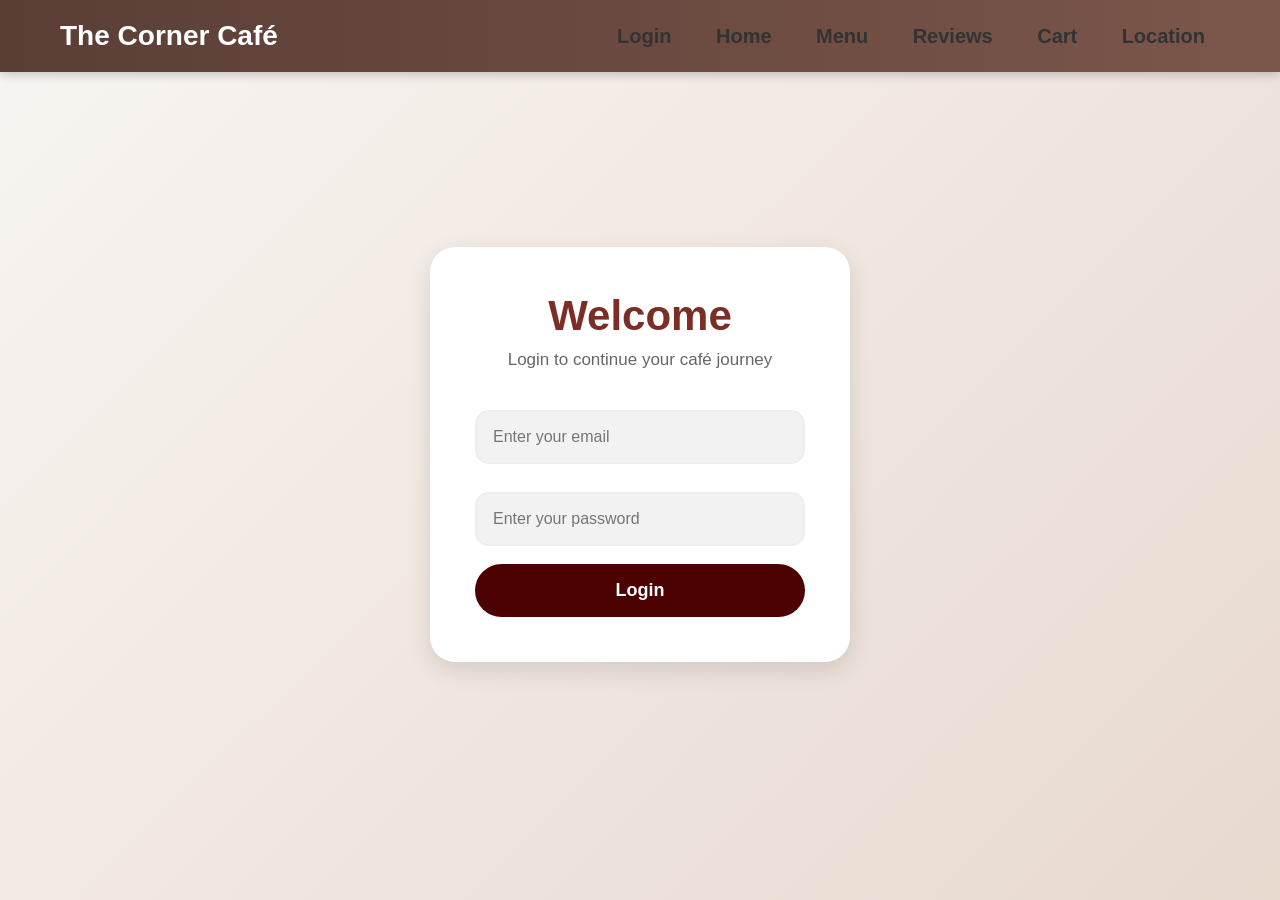
<file: login.html>
<!-- login.html -->

<!DOCTYPE html>
<html lang="en">
<head>
<meta charset="UTF-8">
<meta name="viewport" content="width=device-width, initial-scale=1.0">

<title>Login | The Corner Café</title>

<link rel="stylesheet" href="style.css">

<link rel="icon" href="data:image/svg+xml,<svg xmlns=%22http://www.w3.org/2000/svg%22 viewBox=%220 0 100 100%22><text y=%22.9em%22 font-size=%2290%22>☕</text></svg>">
</head>

<body class="login-page">

<!-- HEADER -->

<header>
    <h2>The Corner Café</h2>

    <nav>
        <a href="login.html">Login</a>
        <a href="index.html">Home</a>
        <a href="menu.html">Menu</a>
        <a href="reviews.html">Reviews</a>
        <a href="cart.html">Cart</a>
        <a href="location.html">Location</a>
    </nav>
</header>

<!-- LOGIN SECTION -->

<div class="login-container">

    <div class="login-box">

        <h1>Welcome</h1>

        <p class="login-text">
            Login to continue your café journey
        </p>

        <form id="loginForm">

            <input type="email"
            id="email"
            placeholder="Enter your email"
            required>

            <input type="password"
            id="password"
            placeholder="Enter your password"
            required>

            <button type="submit" class="login-btn">
                Login
            </button>

        </form>

    </div>

</div>

<script src="script.js"></script>

</body>
</html>
</file>
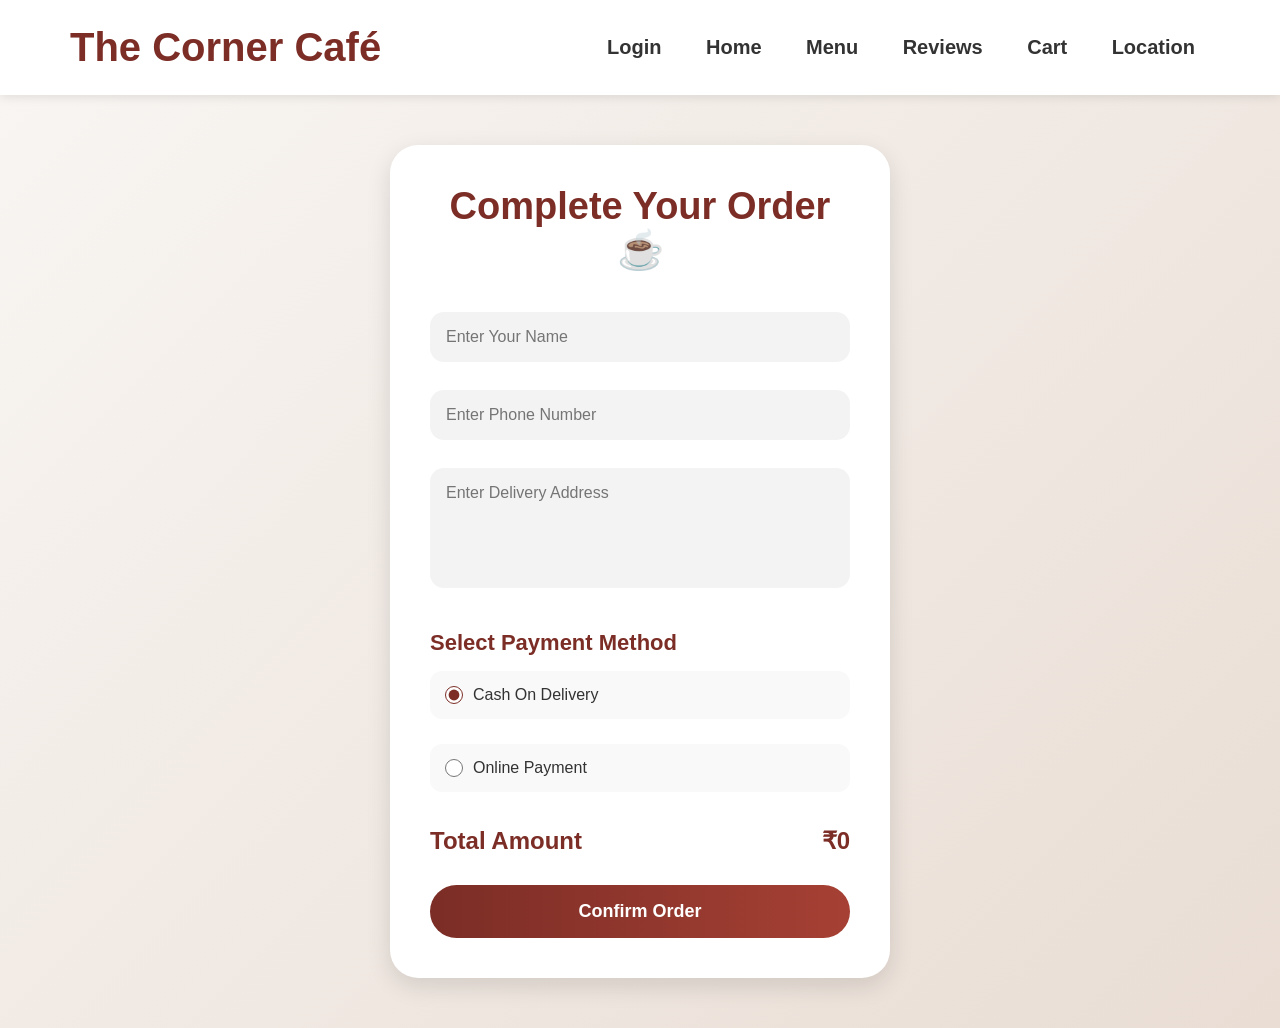
<file: order.html>
<!DOCTYPE html>
<html lang="en">
<head>
    <meta charset="UTF-8">
    <meta name="viewport" content="width=device-width, initial-scale=1.0">
    <title>Place Order | The Corner Café</title>

    <link rel="stylesheet" href="style.css">
</head>

<body>

<header class="navbar">

    <h2 class="logo">The Corner Café</h2>

    <nav>
        <a href="login.html">Login</a>
        <a href="index.html">Home</a>
        <a href="menu.html">Menu</a>
        <a href="reviews.html">Reviews</a>
        <a href="cart.html">Cart</a>
        <a href="location.html">Location</a>
    </nav>

</header>

<div class="order-page">

    <div class="order-box">

        <h1>Complete Your Order ☕</h1>

        <input type="text"
        id="customerName"
        placeholder="Enter Your Name">

        <input type="text"
        id="customerPhone"
        placeholder="Enter Phone Number">

        <textarea
        id="customerAddress"
        placeholder="Enter Delivery Address"></textarea>

        <h3>Select Payment Method</h3>

        <div class="payment-options">

            <label>
                <input type="radio"
                name="payment"
                value="Cash On Delivery"
                checked>

                Cash On Delivery
            </label>

            <label>
                <input type="radio"
                name="payment"
                value="Online Payment">

                Online Payment
            </label>

        </div>

        <div class="total-row">

            <span>Total Amount</span>

            <span id="finalTotal">₹0</span>

        </div>

        <button id="finalPlaceOrderBtn">
            Confirm Order
        </button>

    </div>

</div>

<script src="script.js"></script>

</body>
</html>
</file>
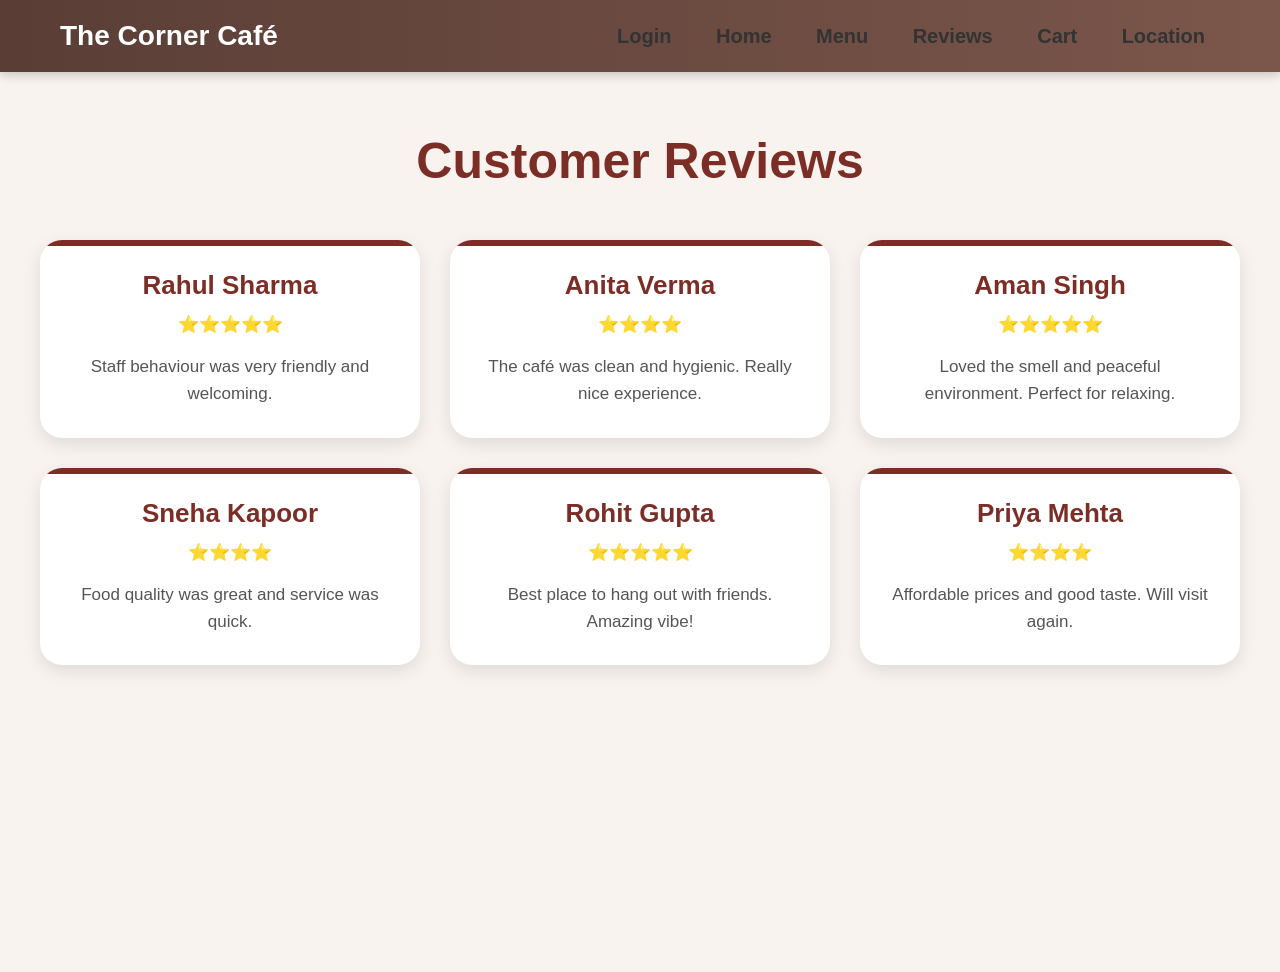
<file: reviews.html>
<!DOCTYPE html>
<html lang="en">
<head>
<meta charset="UTF-8">
<title>Customer Reviews</title>
<link rel="stylesheet" href="style.css">
<link rel="icon" href="data:image/svg+xml,<svg xmlns=%22http://www.w3.org/2000/svg%22 viewBox=%220 0 100 100%22><text y=%22.9em%22 font-size=%2290%22>☕</text></svg>">

</head>
<body>

<!-- HEADER -->
<header>
  <h2>The Corner Café</h2>
  <nav>
    <a href="login.html">Login</a>
    <a href="index.html">Home</a>
    <a href="menu.html">Menu</a>   
    <a href="reviews.html">Reviews</a>
    <a href="cart.html">Cart</a>
    <a href="location.html">Location</a>
  </nav>
</header>

<!-- REVIEWS SECTION -->
<section class="reviews-full">
  <h1>Customer Reviews</h1>

  <div class="reviews-container">

    <div class="review-card">
      <h3>Rahul Sharma</h3>
      <p class="stars">⭐⭐⭐⭐⭐</p>
      <p>Staff behaviour was very friendly and welcoming.</p>
    </div>

    <div class="review-card">
      <h3>Anita Verma</h3>
      <p class="stars">⭐⭐⭐⭐</p>
      <p>The café was clean and hygienic. Really nice experience.</p>
    </div>

    <div class="review-card">
      <h3>Aman Singh</h3>
      <p class="stars">⭐⭐⭐⭐⭐</p>
      <p>Loved the smell and peaceful environment. Perfect for relaxing.</p>
    </div>

    <div class="review-card">
      <h3>Sneha Kapoor</h3>
      <p class="stars">⭐⭐⭐⭐</p>
      <p>Food quality was great and service was quick.</p>
    </div>

    <div class="review-card">
      <h3>Rohit Gupta</h3>
      <p class="stars">⭐⭐⭐⭐⭐</p>
      <p>Best place to hang out with friends. Amazing vibe!</p>
    </div>

    <div class="review-card">
      <h3>Priya Mehta</h3>
      <p class="stars">⭐⭐⭐⭐</p>
      <p>Affordable prices and good taste. Will visit again.</p>
    </div>

  </div>
</section>

<script src="script.js"></script>
</body>
</html>
</file>
<file: style.css>
/* CSS FOR INDEX PAGE */

body {
    margin: 0;
    font-family: 'Poppins', sans-serif;
    background: #f8f5f2;
    color: #333;
    scroll-behavior: smooth;
}

html {
    scroll-behavior: smooth;
}

/* NAVBAR */
header {
    display: flex;
    justify-content: space-between;
    align-items: center;
    padding: 20px 60px;
    background: linear-gradient(to right, #5a3e36, #7b564b);
    position: sticky;
    top: 0;
    z-index: 1000;
    box-shadow: 0 3px 10px rgba(0,0,0,0.2);
    color: white;
}

header h2 {
    margin: 0;
    font-size: 28px;
}

nav a {
    color: white;
    text-decoration: none;
    margin: 0 15px;
    font-weight: 600;
    transition: 0.3s;
    font-size:20px;
}

nav a:hover {
    color: #ffd27f;
}


.hero{
    height:100vh;

    background:
    linear-gradient(rgba(0,0,0,0.5), rgba(0,0,0,0.5)),
    url('https://t4.ftcdn.net/jpg/15/22/18/77/360_F_1522187751_Mc0GzTPkSlHuzqa0BFGgYOeft7KJVYCD.jpg');

    background-size:cover;
    background-position:center;
    background-repeat:no-repeat;

    display:flex;
    justify-content:center;
    align-items:center;

    color:white;
    text-align:center;
}

.hero p{
    color:white;
}

.hero-text {
    max-width: 600px;
}

.hero h1 {
    font-size: 80px;
    line-height: 1.2;
    margin-bottom: 20px;
}

.hero p {
    font-size: 28px;
    color:#ffd27f ;
    margin-bottom: 30px;
}

.hero img {
    width: 800px;
    border-radius: 25px;
    box-shadow: 0 10px 25px rgba(0,0,0,0.25);
    transition: 0.4s;
}

.hero img:hover {
    transform: scale(1.03);
}

/* BUTTONS */
button, .view-btn {
    padding: 14px 30px;
    background: linear-gradient(to right, #8b4513, #b5651d);
    color: white;
    border: none;
    border-radius: 30px;
    font-size: 16px;
    font-weight: 600;
    cursor: pointer;
    transition: 0.3s;
    text-decoration: none;
    display: inline-block;
}

button:hover, .view-btn:hover {
    transform: translateY(-3px);
    box-shadow: 0 8px 15px rgba(0,0,0,0.2);
}

/* SECTIONS */
section {
    padding: 80px 60px;
    text-align: center;
}

section h2 {
    font-size: 42px;
    margin-bottom: 25px;
}

/* ABOUT */
.about {
    background: #fff;
}

.about p {
    width: 70%;
    margin: auto;
    font-size: 25px;
    line-height: 1.8;
    color: #555;
}

/* OFFERS */
.offers {
    background: #fdf4ee;
}

.offer-box {
    width: 70%;
    margin: auto;
}

.offer-box p {
    background: white;
    padding: 30px;
    margin: 20px 0;
    border-radius: 15px;
    box-shadow: 0 3px 10px rgba(0,0,0,0.08);
    transition: 0.3s;
    font-size: 24px;
    font-weight: bold;
}

.offer-box p:hover {
    transform: translateX(10px);
}

/* REVIEWS PREVIEW */
.reviews-preview {
    background: #fff;
}

.reviews-preview p {
    background: #f8f5f2;
    width: 60%;
    margin: 15px auto;
    padding: 20px;
    border-radius: 15px;
}

/* Section Styling */
.gallery-preview {
    padding: 40px 20px;
    text-align: center;
    background-color: #fffaf5; /* Subtle cream background */
}

.gallery-preview h2 {
    font-size: 2.5rem;
    color: black; /* Terracotta Accent */
    margin-bottom: 30px;
    position: relative;
    display: inline-block;
}

/* Creating the underline effect for the heading */
.gallery-preview h2::after {
    content: '';
    display: block;
    width: 60%;
    height: 3px;
    background: whitesmoke;
    margin: 8px auto 0;
}

/* Image Grid Layout */
.preview-images {
    display: grid;
    /* This creates 3 equal columns; it drops to 2 or 1 on smaller screens */
    grid-template-columns: repeat(auto-fit, minmax(300px, 1fr));
    gap: 20px;
    max-width: 1200px;
    margin: 0 auto;
}

/* Individual Image Styling */
.preview-images img {
    width: 100%;
    height: 250px; /* Fixed height for a uniform look */
    object-fit: cover; /* This fixes the "fit to box" issue without stretching */
    border-radius: 15px;
    box-shadow: 0 5px 15px rgba(0,0,0,0.1);
    transition: transform 0.3s ease, box-shadow 0.3s ease;
    cursor: pointer;
}

/* Hover Effect */
.preview-images img:hover {
    transform: scale(1.03);
    box-shadow: 0 8px 25px rgba(226, 114, 91, 0.3); /* Saffron glow */
}


/* CONTACT FORM */
.contact {
    background: white;
}

#contactForm {
    max-width: 600px;
    margin: auto;
}

input, textarea {
    width: 100%;
    padding: 15px;
    margin: 10px 0;
    border: none;
    border-radius: 12px;
    background: #f2f2f2;
    font-size: 16px;
    box-sizing: border-box;
}

textarea {
    height: 120px;
}

/* FOOTER */
footer {
    background: #2b1d18;
    color: white;
    text-align: center;
    padding: 30px;
    font-size: 25px;
}

footer p {
    margin: 5px 0;
}

/* CSS FOR MENU PAGE  */

*{
    margin:0;
    padding:0;
    box-sizing:border-box;
    font-family:Arial;
}

body{
    background:#f5f1ec;
}

/* NAVBAR */

.navbar{
    display:flex;
    justify-content:space-between;
    align-items:center;
    background:white;
    padding:25px 70px;
    box-shadow:0 2px 10px rgba(0,0,0,0.1);
}

.logo{
    color:#7b2d26;
    font-size:40px;
}

nav a{
    text-decoration:none;
    color:#333;
    margin-left:25px;
    font-weight:bold;
}

.search-wrapper{
    position:sticky;
    top:0;
    background:#f5f1ec;
    padding:25px;
    display:flex;
    justify-content:center;
    z-index:1000;
}

.search-bar{
    width:550px;
    padding:16px 22px;
    border:none;
    border-radius:40px;
    font-size:16px;
    box-shadow:0 2px 10px rgba(0,0,0,0.1);
}

.container{
    width:90%;
    margin:auto;
    display:grid;
    grid-template-columns:repeat(auto-fit,minmax(280px,1fr));
    gap:30px;
    padding-bottom:50px;
}

.category-name{
    grid-column:1/-1;
    font-size:40px;
    color:#7b2d26;
    margin-top:30px;
    font-weight:bold;
}

.menu-item{
    background:white;
    border-radius:18px;
    overflow:hidden;
    box-shadow:0 4px 15px rgba(0,0,0,0.1);
    transition:0.3s;
}

.menu-item:hover{
    transform:translateY(-5px);
}



.item-img{
    width:100%;
    height:220px;
    object-fit:cover;
}

.item-details{
    padding:20px;
    text-align:center;
}

.item-details h3{
    font-size:28px;
    margin-bottom:10px;
}

.desc{
    color:#666;
    margin-bottom:15px;
}

.price{
    color:#7b2d26;
    font-size:22px;
    font-weight:bold;
    display:block;
    margin-bottom:18px;
}

.add-btn{
    border:none;
    background:#7b2d26;
    color:white;
    padding:12px 28px;
    border-radius:30px;
    cursor:pointer;
    font-size:15px;
    transition:0.3s;
}

.add-btn:hover{
    background:#5b1f1a;
}

.toast{
    position:fixed;
    top:20px;
    right:20px;
    background:#7b2d26;
    color:white;
    padding:15px 22px;
    border-radius:12px;
    opacity:0;
    transition:0.3s;
    transform:translateY(-20px);
    z-index:9999;
}

.toast.show{
    opacity:1;
    transform:translateY(0);
}

/* RESPONSIVE STYLES */

@media (max-width: 768px) {
    /* Stack the navbar items vertically */
    .navbar {
        flex-direction: row;
        padding: 20px;
        text-align: center;
    }

    .logo {
        font-size: 30px;
        margin-bottom: 15px;
    }

    nav {
        display: flex;
        flex-wrap: wrap;
        justify-content: center;
        gap: 10px;
    }

    nav a {
        margin-left: 0;
        padding: 5px 10px;
        font-size: 14px;
    }

    /* Make the search bar responsive */
    .search-bar {
        width:80%; /* Use percentage instead of fixed px */
        max-width: 550px;
    }

    /* Adjust the grid for smaller phones */
    .container {
        grid-template-columns: repeat(auto-fit, minmax(100%, 1fr));
        width: 85%;
        gap: 10px;
    }

    .category-name {
        font-size: 30px;
        text-align: center;
    }
}
@media (max-width: 600px) {
    .container {
        /* On small phones, show 1 item per row to keep text readable */
        grid-template-columns: 1fr; 
        width: 95%;
    }
    
    .item-img {
        height: 200px; /* Slightly shorter images on mobile */
    }
}
/* CART PAGE */

.cart-container{
    width:90%;
    margin:40px auto;
    display:grid;
    grid-template-columns:2fr 1fr;
    gap:30px;
}

#cartItems{
    display:flex;
    flex-direction:column;
    gap:20px;
}

.cart-item{
    background:white;
    border-radius:18px;
    padding:10px 20px;
    width: 95%;
    max-width:900px;
    display:flex;
    gap:20px;
    justify-content: flex-start;
    align-items:center;
    box-shadow:0 4px 12px rgba(0,0,0,0.1);
    margin-bottom: 20px;
}

.cart-item img{
    width:200px;
    height:200px;
    object-fit:cover;
    border-radius:15px;
}

.cart-info h3{
    color:#7b2d26;
    margin-bottom:10px;
}

.cart-info p{
    color:#666;
    margin-bottom:10px;
}

.cart-info span{
    color:#7b2d26;
    font-size:25px;
    font-weight:bold;
}

.go-cart-section{
    width: 100%;
    display: flex;
    justify-content: center;
    align-items: center;
    margin: 60px 0;
}

.go-cart-btn{
    background: #8b2e1f;
    color: white;
    text-decoration: none;
    padding: 18px 55px;
    border-radius: 50px;
    font-size: 24px;
    font-weight: bold;
    transition: 0.3s;
    box-shadow: 0 4px 12px rgba(0,0,0,0.2);
}

.go-cart-btn:hover{
    background: #6d2217;
    transform: scale(1.06);
}


.remove-btn{
    margin-top:15px;
    border:none;
    background:#7b2d26;
    color:white;
    padding:10px 18px;
    border-radius:30px;
    cursor:pointer;
}



.summary-box{
    background:white;
    padding:25px;
    border-radius:18px;
    height:fit-content;
    position:sticky;
    top:20px;
    box-shadow:0 4px 12px rgba(0,0,0,0.1);
}

.summary-box h2{
    color:#7b2d26;
    margin-bottom:20px;
}



.total-row{
    display:flex;
    justify-content:space-between;
    font-size:22px;
    margin-bottom:25px;
}

.empty-cart{
    background:white;
    padding:40px;
    text-align:center;
    border-radius:18px;
}

/* ===== CART PAGE RESPONSIVE ===== */
@media(max-width:900px){
    .cart-container{
        grid-template-columns:1fr;
    }
    .summary-box{
        position:static;
    }
}

@media(max-width:600px){
    .cart-container{
        width:95%;
        gap:20px;
    }

    .cart-item{
        flex-direction:column;
        text-align:center;
        padding:20px;
    }

    .cart-item img{
        width:100%;
        height:220px;
    }

    .cart-info h3{
        font-size:24px;
    }

    .cart-info p{
        font-size:15px;
    }

    .cart-info span{
        font-size:22px;
    }

    .remove-btn{
        width:100%;
        padding:14px;
        font-size:16px;
    }

    .summary-box{
     padding:22px;
    }

    .summary-box h2{
        font-size:28px;
        text-align:center;
    }

    .total-row{
        font-size:20px;
    }

    .go-cart-btn{
        width:90%;
        text-align:center;
        font-size:20px;
        padding:16px 20px;
    }

}

/* CSS FOR REVIEWS PAGE  */
/* ===== REVIEWS PAGE ===== */

.reviews-full{
    padding: 60px 40px;
    background: #f8f3ee;
    min-height: 100vh;
}

.reviews-full h1{
    text-align: center;
    font-size: 50px;
    color: #7b2d26;
    margin-bottom: 50px;
}

.reviews-container{
    display: grid;
    grid-template-columns: repeat(auto-fit, minmax(300px,1fr));
    gap: 30px;
}

.review-card{
    background: white;
    padding: 30px;
    border-radius: 22px;
    box-shadow: 0 6px 18px rgba(0,0,0,0.1);
    transition: 0.3s;
    position: relative;
    overflow: hidden;
}

.review-card:hover{
    transform: translateY(-8px);
}

.review-card h3{
    color: #7b2d26;
    font-size: 26px;
    margin-bottom: 10px;
}

.stars{
    font-size: 22px;
    margin-bottom: 15px;
}

.review-card p{
    color: #555;
    line-height: 1.6;
    font-size: 17px;
}

/* Coffee effect line */

.review-card::before{
    content: "";
    width: 100%;
    height: 6px;
    background: #7b2d26;
    position: absolute;
    top: 0;
    left: 0;
}

/* Responsive */

@media(max-width:768px){
    .reviews-full{
        padding: 40px 20px;
    }
    .reviews-full h1{
        font-size: 38px;
    }
}

/* CSS FOR LOCATION PAGE  */
/* ===== LOCATION PAGE ONLY ===== */

.location-page{
    background: linear-gradient(135deg,#f8f5f2,#e8ddd5);
}

/* LOCATION HEADER */

.location-header{
    background: linear-gradient(to right,#5a3e36,#7b564b);
    color:white;
    text-align:center;
    padding:25px;
}

.location-header h2{
    margin:0;
    font-size:34px;
}

/* MAIN LOCATION CONTAINER */

.location-container{
    width:90%;
    margin:50px auto;
    display:flex;
    justify-content:space-between;
    align-items:center;
    gap:50px;
    flex-wrap:wrap;
}

.location-left{
    flex:1;
    min-width:320px;
}

.location-left h1{
    font-size:52px;
    color:#7b2d26;
    margin-bottom:15px;
}

.location-tagline{
    color:#666;
    font-size:20px;
    margin-bottom:30px;
    line-height:1.6;
}

.location-details p{
    font-size:18px;
    margin:15px 0;
    color:#444;
}

.location-btn{
    display:inline-block;
    margin-top:20px;
    background:#7b2d26;
    color:white;
    text-decoration:none;
    padding:15px 32px;
    border-radius:40px;
    font-size:18px;
    transition:0.3s;
}

.location-btn:hover{
    background:#5b1f1a;
    transform:scale(1.05);
}

.location-right{
    flex:1;
    min-width:320px;
}

.location-map{
    width:100%;
    height:420px;
    border-radius:25px;
    overflow:hidden;
    box-shadow:0 6px 20px rgba(0,0,0,0.15);
}

.location-map iframe{
    width:100%;
    height:100%;
    border:none;
}



/* HOME BUTTON */

.location-home-btn{
    display:block;
    width:fit-content;
    margin:40px auto;
    background:#2b1d18;
    color:white;
    text-decoration:none;
    padding:15px 35px;
    border-radius:40px;
    font-size:18px;
    transition:0.3s;
}

.location-home-btn:hover{
    background:#4a342c;
    transform:scale(1.05);
}

/* MOBILE */

@media(max-width:768px){
    .location-container{
        flex-direction:column;
        text-align:center;
    }
    .location-left h1{
        font-size:40px;
    }
}

/* CSS FOR LOGIN PAGE */
/* ===== LOGIN PAGE ===== */

.login-page{
    background: linear-gradient(135deg,#f8f5f2,#e8d9cf);
    min-height: 100vh;
}

.login-container{
    width: 100%;
    min-height: 85vh;
    display: flex;
    justify-content: center;
    align-items: center;
    padding: 40px 20px;
}

.login-box{
    width: 420px;
    background: white;
    padding: 45px;
    border-radius: 25px;
    box-shadow: 0 8px 25px rgba(0,0,0,0.12);
    text-align: center;
    animation: loginFade 0.7s ease;
}

.login-box h1{
    color: #7b2d26;
    font-size: 42px;
    margin-bottom: 10px;
}

.login-text{
    color: #666;
    margin-bottom: 30px;
    font-size: 17px;
}

.login-box input{
    width: 100%;
    padding: 16px;
    margin-bottom: 18px;
    border: 2px solid #eee;
    border-radius: 14px;
    font-size: 16px;
    transition: 0.3s;
}

.login-box input:focus{
    border-color: #7b2d26;
    outline: none;
}

.login-btn{
    width: 100%;
    border: none;
    background: rgb(77, 2, 2);
    color: white;
    padding: 16px;
    border-radius: 40px;
    font-size: 18px;
    font-weight: bold;
    cursor: pointer;
    transition: 0.3s;
}

.login-btn:hover{
    background: #5d1f19;
    transform: scale(1.03);
}

.signup-text{
    margin-top: 22px;
    color: #555;
}

.signup-text a{
    color: #7b2d26;
    text-decoration: none;
    font-weight: bold;
}

.signup-text a:hover{
    text-decoration: underline;
}

@keyframes loginFade{

    from{
        opacity: 0;
        transform: translateY(40px);
    }
    to{
        opacity: 1;
        transform: translateY(0);
    }
}

/* MOBILE */
@media(max-width:500px){
    .login-box{
        width: 100%;
        padding: 30px;
    }
    .login-box h1{
        font-size: 32px;
    }
}
/* ORDER PAGE CSS */
/* ORDER PAGE */
/* ===== ORDER PAGE ===== */

.order-page{
    width:100%;
    min-height:100vh;
    display:flex;
    justify-content:center;
    align-items:center;
    padding:50px 20px;
    background:linear-gradient(135deg,#f8f5f2,#e9ddd4);
}

.order-box{
    width:500px;
    background:white;
    padding:40px;
    border-radius:28px;
    box-shadow:0 8px 25px rgba(0,0,0,0.12);
    animation:orderFade 0.6s ease;
}
.order-box h1{
    text-align:center;
    color:#7b2d26;
    margin-bottom:30px;
    font-size:38px;
}

.order-box input,
.order-box textarea{
    width:100%;
    padding:16px;
    margin-bottom:18px;
    border:none;
    border-radius:14px;
    background:#f3f3f3;
    font-size:16px;
    transition:0.3s;
}



.order-box input:focus,
.order-box textarea:focus{
    outline:none;
    background:white;
    box-shadow:0 0 0 2px #7b2d26;
}

.order-box textarea{
    height:120px;
    resize:none;
}

.order-box h3{
    color:#7b2d26;
    margin:20px 0 15px;
    font-size:22px;
}

/* PAYMENT OPTIONS */
.payment-options{
    display:flex;
    flex-direction:column;
    gap:15px;
    margin-bottom:25px;
}

.payment-options label {
    display: flex;          
    align-items: center;    
    gap: 10px;             
    background: #f9f9f9;    
    padding: 15px;
    border-radius: 12px;
    cursor: pointer;
    margin-bottom: 10px;
}

.payment-options input[type="radio"] {
    margin: 0;              
    width: 18px;           
    height: 18px;
    accent-color: #7b2d26; 
}


.payment-options label:hover{

    background:#eadcd2;
}


.total-row{
    display:flex;
    justify-content:space-between;
    align-items:center;
    font-size:24px;
    font-weight:bold;
    margin-bottom:30px;
    color:#7b2d26;
}



/* BUTTON */

#finalPlaceOrderBtn{
    width:100%;
    border:none;
    background:linear-gradient(to right,#7b2d26,#a64034);
    color:white;
    padding:16px;
    border-radius:40px;
    font-size:18px;
    font-weight:bold;
    cursor:pointer;
    transition:0.3s;
}

#finalPlaceOrderBtn:hover{
    transform:translateY(-3px);
    box-shadow:0 8px 18px rgba(123,45,38,0.3);
}

/* ANIMATION */
@keyframes orderFade{
    from{

        opacity:0;

        transform:translateY(30px);
    }
    to{
        opacity:1;
        transform:translateY(0);
    }
}



/* MOBILE RESPONSIVE */

@media(max-width:600px){
    .order-box{
        width:100%;
        padding:30px 22px;
    }
    .order-box h1{
        font-size:30px;
    }
    .total-row{
        font-size:20px;
    }

}
</file>
